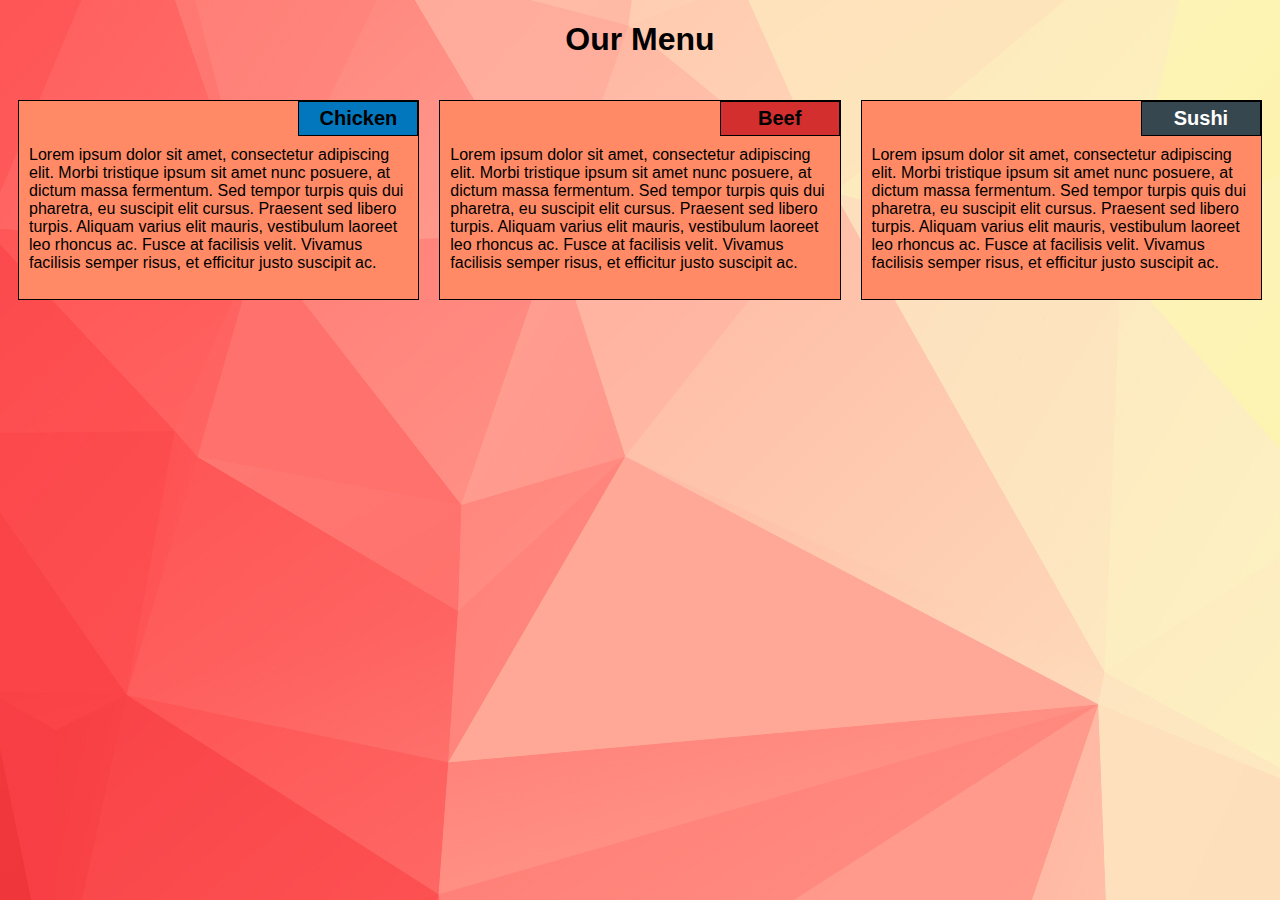
<file: module-2-soution/index.html>
<!DOCTYPE html>
<html>
<head>
	<meta charset="utf-8">

	<meta name="viewport" content="width=device-width, initial-scale=1">

	<link rel="stylesheet" type="text/css" href="css/styles.css">
	<title>Module 2 Solution</title>
</head>
<body>
	<h1>Our Menu</h1>
	<div class="row">
	<div class="container col-lg-4 col-md-6 col-sm-12">
		<section>
		<div id="chicken">
			Chicken
		</div>
		<p>
			Lorem ipsum dolor sit amet, consectetur adipiscing elit. Morbi tristique ipsum sit amet nunc posuere, at dictum massa fermentum. Sed tempor turpis quis dui pharetra, eu suscipit elit cursus. Praesent sed libero turpis. Aliquam varius elit mauris, vestibulum laoreet leo rhoncus ac. Fusce at facilisis velit. Vivamus facilisis semper risus, et efficitur justo suscipit ac. 
		</p>
		</section>
	</div>
	<div class="container col-lg-4 col-md-6 col-sm-12">
		<section>
		<div id="beef">
			Beef
		</div>
		<p>
			Lorem ipsum dolor sit amet, consectetur adipiscing elit. Morbi tristique ipsum sit amet nunc posuere, at dictum massa fermentum. Sed tempor turpis quis dui pharetra, eu suscipit elit cursus. Praesent sed libero turpis. Aliquam varius elit mauris, vestibulum laoreet leo rhoncus ac. Fusce at facilisis velit. Vivamus facilisis semper risus, et efficitur justo suscipit ac. 
		</p>
		</section>
	</div>
	<div class="container col-lg-4 col-md-12 col-sm-12">
		<section>
		<div id="sushi">
			Sushi
		</div>
		<p>
			Lorem ipsum dolor sit amet, consectetur adipiscing elit. Morbi tristique ipsum sit amet nunc posuere, at dictum massa fermentum. Sed tempor turpis quis dui pharetra, eu suscipit elit cursus. Praesent sed libero turpis. Aliquam varius elit mauris, vestibulum laoreet leo rhoncus ac. Fusce at facilisis velit. Vivamus facilisis semper risus, et efficitur justo suscipit ac. 
		</p>
		</section>
	</div>
	</div>
</body>
</html>
</file>
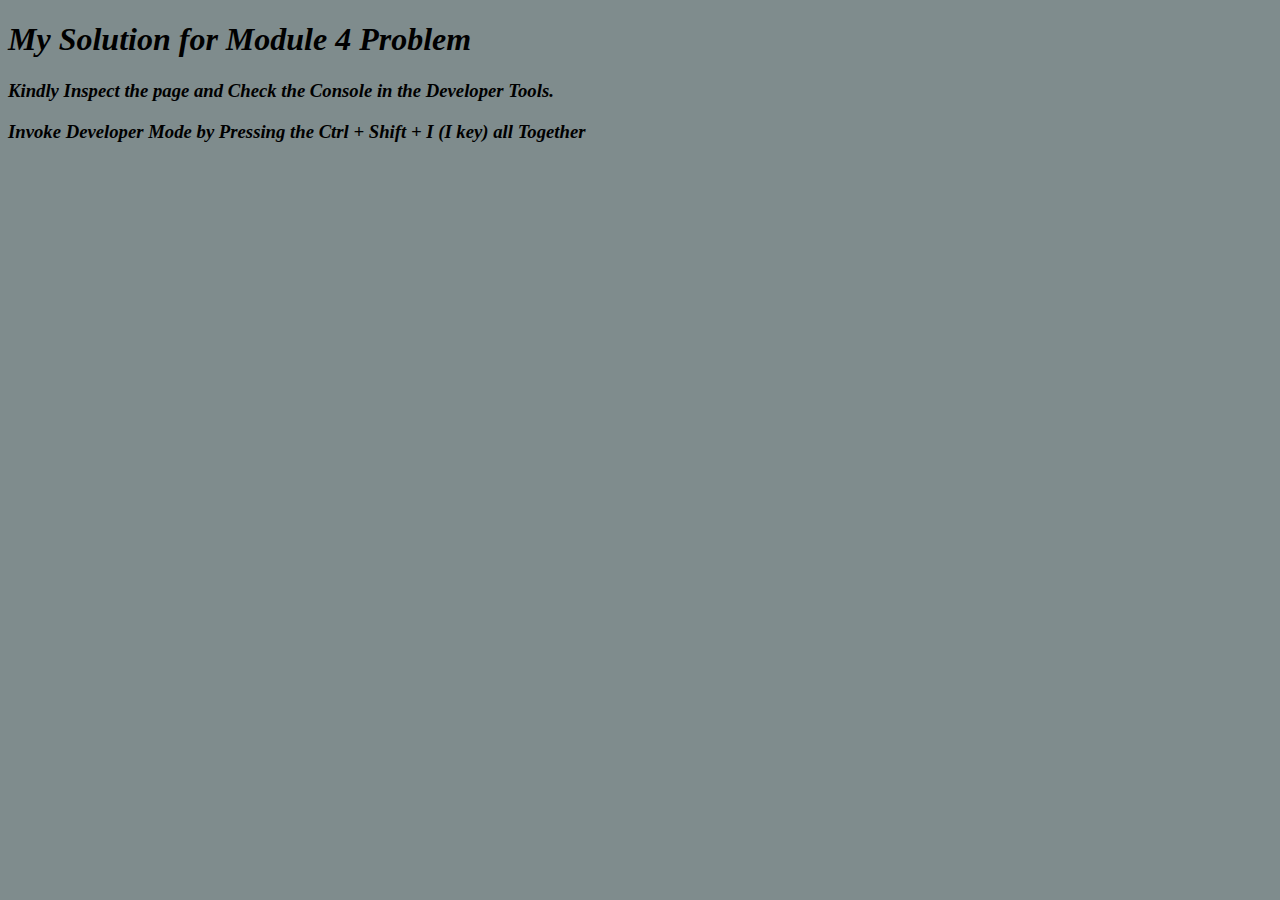
<file: module-4-solution/index.html>
<!DOCTYPE html>
<html>
<head>
  <meta charset="utf-8">
  <title>Solution to Module 4</title>
  <script>
    var names = [];
	</script>
  <script src="SpeakHello.js"></script>
  <script src="SpeakGoodBye.js"></script>
  <script src="script.js"></script>
</head>
<body bgcolor= #7f8c8d>
  <h1><i>My Solution for Module 4 Problem<i></h1>
  <h3>Kindly Inspect the page and Check the Console in the Developer Tools.</h3>
  <h3>Invoke Developer Mode by Pressing the Ctrl + Shift + I  (I key) all Together </h3>
</body>
</html>
</file>
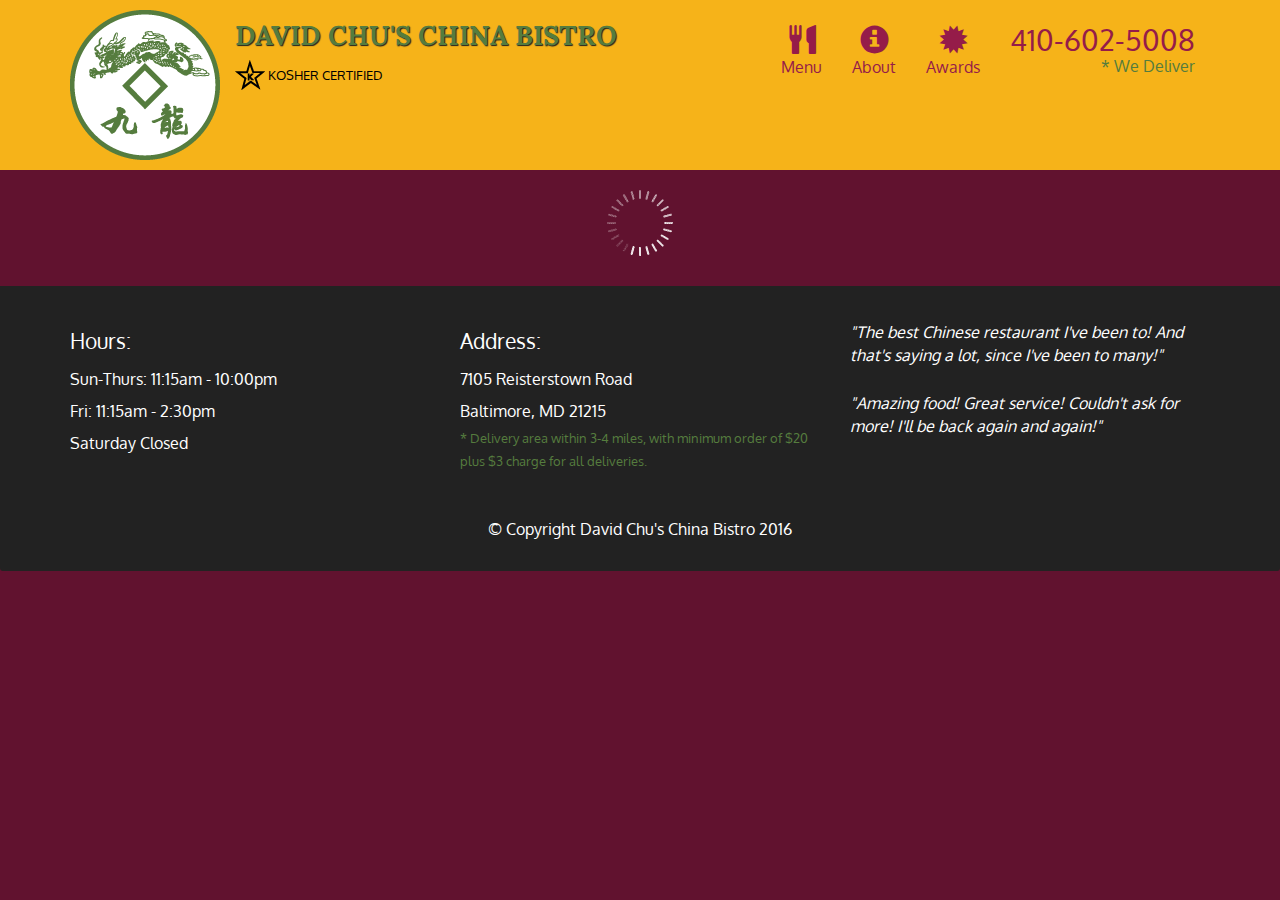
<file: module-5-solution/index.html>
<!doctype html>
<html lang="en">
  <head>
    <meta charset="utf-8">
    <meta http-equiv="X-UA-Compatible" content="IE=edge">
    <meta name="viewport" content="width=device-width, initial-scale=1">
    <title>David Chu's China Bistro</title>
    <link rel="stylesheet" href="css/bootstrap.min.css">
    <link rel="stylesheet" href="css/styles.css">
    <link href='https://fonts.googleapis.com/css?family=Oxygen:400,300,700' rel='stylesheet' type='text/css'>
    <link href='https://fonts.googleapis.com/css?family=Lora' rel='stylesheet' type='text/css'>
  </head>
<body>
  <header>
    <nav id="header-nav" class="navbar navbar-default">
      <div class="container">
        <div class="navbar-header">
          <a href="index.html" class="pull-left visible-md visible-lg">
            <div id="logo-img" alt="Logo image"></div>
          </a>

          <div class="navbar-brand">
            <a href="index.html"><h1>David Chu's China Bistro</h1></a>
            <p>
              <img src="images/star-k-logo.png" alt="Kosher certification">
              <span>Kosher Certified</span>
            </p>
          </div>

          <button id="navbarToggle" type="button" class="navbar-toggle collapsed" data-toggle="collapse" data-target="#collapsable-nav" aria-expanded="false">
            <span class="sr-only">Toggle navigation</span>
            <span class="icon-bar"></span>
            <span class="icon-bar"></span>
            <span class="icon-bar"></span>
          </button>
        </div>
        
        <div id="collapsable-nav" class="collapse navbar-collapse">
           <ul id="nav-list" class="nav navbar-nav navbar-right">
            <li id="navHomeButton" class="visible-xs active">
              <a href="index.html">
                <span class="glyphicon glyphicon-home"></span> Home</a>
            </li>
            <li id="navMenuButton">
              <a href="#" onclick="$dc.loadMenuCategories();">
                <span class="glyphicon glyphicon-cutlery"></span><br class="hidden-xs"> Menu</a>
            </li>
            <li>
              <a href="#">
                <span class="glyphicon glyphicon-info-sign"></span><br class="hidden-xs"> About</a>
            </li>
            <li>
              <a href="#">
                <span class="glyphicon glyphicon-certificate"></span><br class="hidden-xs"> Awards</a>
            </li>
            <li id="phone" class="hidden-xs">
              <a href="tel:410-602-5008">
                <span>410-602-5008</span></a><div>* We Deliver</div>
            </li>
          </ul><!-- #nav-list -->
        </div><!-- .collapse .navbar-collapse -->
      </div><!-- .container -->
    </nav><!-- #header-nav -->
  </header>

  <div id="call-btn" class="visible-xs">
    <a class="btn" href="tel:410-602-5008">
    <span class="glyphicon glyphicon-earphone"></span>
    410-602-5008
    </a>
  </div>
  <div id="xs-deliver" class="text-center visible-xs">* We Deliver</div>

  <div id="main-content" class="container"></div>

  <footer class="panel-footer">
    <div class="container">
      <div class="row">
        <section id="hours" class="col-sm-4">
          <span>Hours:</span><br>
          Sun-Thurs: 11:15am - 10:00pm<br>
          Fri: 11:15am - 2:30pm<br>
          Saturday Closed
          <hr class="visible-xs">
        </section>
        <section id="address" class="col-sm-4">
          <span>Address:</span><br>
          7105 Reisterstown Road<br>
          Baltimore, MD 21215
          <p>* Delivery area within 3-4 miles, with minimum order of $20 plus $3 charge for all deliveries.</p>
          <hr class="visible-xs">
        </section>
        <section id="testimonials" class="col-sm-4">
          <p>"The best Chinese restaurant I've been to! And that's saying a lot, since I've been to many!"</p>
          <p>"Amazing food! Great service! Couldn't ask for more! I'll be back again and again!"</p>
        </section>
      </div>
      <div class="text-center">&copy; Copyright David Chu's China Bistro 2016</div>
    </div>
  </footer>

  <!-- jQuery (Bootstrap JS plugins depend on it) -->
  <script src="js/jquery-2.1.4.min.js"></script>
  <script src="js/bootstrap.min.js"></script>
  <script src="js/ajax-utils.js"></script>
  <script src="js/script.js"></script>
</body>
</html>
</file>
<file: module-2-soution/css/styles.css>
/* Base Styles */

* {
	box-sizing: border-box;
}

h1 {
	font-family: sans-serif;
	color: #000000;
	text-align: center;
}

body {
	background-image: url("bground.jpg");

}

p {
	padding: 10px;
	margin: 0;
}

.container {
	border: none;
	margin-left: auto;
	margin-right: auto;
	margin-top: 10px;
	margin-bottom: 10px;
	padding: 10px;
}

section {
	border:	1px solid black;
	background-color: #FF8A65;
	width: 100%;
	height: 200px;
	font-family: Helvetica;
	color: black;
	position: relative;
	overflow: auto;
}

#chicken {
	border: 1px solid black;
	text-align: center;
	width: 30%;
	margin-left: 70%;
	font-family: Georgia,sans-serif;
	font-weight: bold;
	font-size: 125%;
	margin-bottom: 0;
	margin-top: 0;
	padding: 5px;
	background-color: #0277BD;
}

#beef {
	border: 1px solid black;
	text-align: center;
	width: 30%;
	margin-left: 70%;
	font-family: Georgia,sans-serif;
	font-weight: bold;
	font-size: 125%;
	margin-bottom: 0;
	margin-top: 0;
	padding: 5px;
	background-color: #d32f2f;
}

#sushi {
	border: 1px solid black;
	text-align: center;
	width: 30%;
	margin-left: 70%;
	font-family: Georgia,sans-serif;
	font-weight: bold;
	font-size: 125%;
	margin-bottom: 0;
	margin-top: 0;
	background-color: #37474F;
	color: white;
	padding: 5px;
}

.row {
	width: 100%;
}

/* Desktop view */

@media (min-width: 992px) {
  .col-lg-1, .col-lg-2, .col-lg-3, .col-lg-4, .col-lg-5, .col-lg-6, .col-lg-7, .col-lg-8, .col-lg-9, .col-lg-10, .col-lg-11, .col-lg-12 {
    float: left;
  }

  .col-lg-1 {
    width: 8.33%;
  }
  .col-lg-2 {
    width: 16.66%;
  }
  .col-lg-3 {
    width: 25%;
  }
  .col-lg-4 {
    width: 33.33%;
  }
  .col-lg-5 {
    width: 41.66%;
  }
  .col-lg-6 {
    width: 50%;
  }
  .col-lg-7 {
    width: 58.33%;
  }
  .col-lg-8 {
    width: 66.66%;
  }
  .col-lg-9 {
    width: 74.99%;
  }
  .col-lg-10 {
    width: 83.33%;
  }
  .col-lg-11 {
    width: 91.66%;
  }
  .col-lg-12 {
    width: 100%;
  }

}

/* Tablet view */

@media (min-width: 768px) and (max-width: 991px) {
  .col-md-1, .col-md-2, .col-md-3, .col-md-4, .col-md-5, .col-md-6, .col-md-7, .col-md-8, .col-md-9, .col-md-10, .col-md-11, .col-md-12 {
    float: left;
  }

  .col-md-1 {
    width: 8.33%;
  }
  .col-md-2 {
    width: 16.66%;
  }
  .col-md-3 {
    width: 25%;
  }
  .col-md-4 {
    width: 33.33%;
  }
  .col-md-5 {
    width: 41.66%;
  }
  .col-md-6 {
    width: 50%;
  }
  .col-md-7 {
    width: 58.33%;
  }
  .col-md-8 {
    width: 66.66%;
  }
  .col-md-9 {
    width: 74.99%;
  }
  .col-md-10 {
    width: 83.33%;
  }
  .col-md-11 {
    width: 91.66%;
  }
  .col-md-12 {
    width: 100%;
  }
}

/* Mobile view */

@media (max-width: 768px) {
  .col-sm-1, .col-sm-2, .col-sm-3, .col-sm-4, .col-sm-5, .col-sm-6, .col-sm-7, .col-sm-8, .col-sm-9, .col-sm-10, .col-sm-11, .col-sm-12 {
 	float: left;
  }

  .col-sm-1 {
    width: 8.33%;
  }
  .col-sm-2 {
    width: 16.66%;
  }
  .col-sm-3 {
    width: 25%;
  }
  .col-sm-4 {
    width: 33.33%;
  }
  .col-sm-5 {
    width: 41.66%;
  }
  .col-sm-6 {
    width: 50%;
  }
  .col-sm-7 {
    width: 58.33%;
  }
  .col-sm-8 {
    width: 66.66%;
  }
  .col-sm-9 {
    width: 74.99%;
  }
  .col-sm-10 {
    width: 83.33%;
  }
  .col-sm-11 {
    width: 91.66%;
  }
  .col-sm-12 {
    width: 100%;
  }
}
</file>
<file: module-5-solution/css/styles.css>
body {
  font-size: 16px;
  color: #fff;
  background-color: #61122f;
  font-family: 'Oxygen', sans-serif;
}

/** HEADER **/
#header-nav {
  background-color: #f6b319;
  border-radius: 0;
  border: 0;
}

#logo-img {
  background: url('../images/restaurant-logo_large.png') no-repeat;
  width: 150px;
  height: 150px;
  margin: 10px 15px 10px 0;
}

.navbar-brand {
  padding-top: 25px;
}
.navbar-brand h1 { /* Restaurant name */
  font-family: 'Lora', serif;
  color: #557c3e;
  font-size: 1.5em;
  text-transform: uppercase;
  font-weight: bold;
  text-shadow: 1px 1px 1px #222;
  margin-top: 0;
  margin-bottom: 0;
  line-height: .75;
}
.navbar-brand a:hover, .navbar-brand a:focus {
  text-decoration: none;
}
.navbar-brand p { /* Kosher cert */
  color: #000;
  text-transform: uppercase;
  font-size: .7em;
  margin-top: 15px;
}
.navbar-brand p span { /* Star-K */
  vertical-align: middle;
}

#nav-list {
  margin-top: 10px;
}
#nav-list a {
  color: #951C49;
  text-align: center;
}
#nav-list a:hover {
  background: #E7E7E7;
}
#nav-list a span {
  font-size: 1.8em;
}

#phone {
  margin-top: 5px;
}
#phone a { /* Phone number */
  text-align: right;
  padding-bottom: 0;
}
#phone div { /* We Deliver */
  color: #557c3e;
  text-align: right;
  padding-right: 15px;
}

.navbar-header button.navbar-toggle, .navbar-header .icon-bar {
  border: 1px solid #61122f;
}
.navbar-header button.navbar-toggle {
  clear: both;
  margin-top: -30px;
}
/* END HEADER */

/* FOOTER */
.panel-footer {
  margin-top: 30px;
  padding-top: 35px;
  padding-bottom: 30px;
  background-color: #222;
  border-top: 0;
}
.panel-footer div.row {
  margin-bottom: 35px;
}
#hours, #address {
  line-height: 2;
}
#hours > span, #address > span {
  font-size: 1.3em;
}
#address p {
  color: #557c3e;
  font-size: .8em;
  line-height: 1.8;
}
#testimonials {
  font-style: italic;
}
#testimonials p:nth-child(2) {
  margin-top: 25px;
}
/* END FOOTER */



/* HOME PAGE */
.container .jumbotron {
  box-shadow: 0 0 50px #3F0C1F;
  border: 2px solid #3F0C1F;
}

#menu-tile, #specials-tile, #map-tile {
  height: 250px;
  width: 100%;
  margin-bottom: 15px;
  position: relative;
  border: 2px solid #3F0C1F;
  overflow: hidden;
}
#menu-tile:hover, #specials-tile:hover, #map-tile:hover {
  box-shadow: 0 1px 5px 1px #cccccc;
}
#menu-tile {
  background: url('../images/menu-tile.jpg') no-repeat;
  background-position: center;
}
#specials-tile {
  background: url('../images/specials-tile.jpg') no-repeat;
  background-position: center;
}
#menu-tile span, #specials-tile span, #map-tile span {
  position: absolute;
  bottom: 0;
  right: 0;
  width: 100%;
  text-align: center;
  font-size: 1.6em;
  text-transform: uppercase;
  background-color: #000;
  color: #fff;
  opacity: .8;
}
/* END HOME PAGE */

/* MENU CATEGORIES PAGE */
.category-tile { 
  position: relative;
  border: 2px solid #3F0C1F;
  overflow: hidden;
  width: 200px;
  height: 200px;
  margin: 0 auto 15px;
}
.category-tile span {
  position: absolute;
  bottom: 0;
  right: 0;
  width: 100%;
  text-align: center;
  font-size: 1.2em;
  text-transform: uppercase;
  background-color: #000;
  color: #fff;
  opacity: .8;
}
.category-tile:hover {
  box-shadow: 0 1px 5px 1px #cccccc;
}

#menu-categories-title + div {
  margin-bottom: 50px;
}
/* END MENU CATEGORIES PAGE */

/* SINGLE CATEGORY PAGE */
.menu-item-tile {
  margin-bottom: 25px;
}
.menu-item-tile hr {
  width: 80%;
}
.menu-item-tile .menu-item-price {
  font-size: 1.1em;
  text-align: right;
  margin-top: -15px;
  margin-right: -15px;
}
.menu-item-tile .menu-item-price span {
  font-size: .6em;
}
.menu-item-photo {
  position: relative;
  border: 2px solid #3F0C1F; 
  overflow: hidden;
  padding: 0;
  margin-right: -15px;
  margin-left: auto;
  margin-bottom: 20px;
  max-width: 250px;
}
.menu-item-photo div {
  position: absolute;
  bottom: 0;
  right: 0;
  width: 80px;
  background-color: #557c3e;
  text-align: center;
}
.menu-item-description {
  padding-right: 30px;
}
h3.menu-item-title {
  margin: 0 0 10px;
}
.menu-item-details {
  font-size: .9em;
  font-style: italic;
}
/* END SINGLE CATEGORY PAGE */


/********** Large devices only **********/
@media (min-width: 1200px) {
  .container .jumbotron {
    background: url('../images/jumbotron_1200.jpg') no-repeat;
    height: 675px;
  }
}

/********** Medium devices only **********/
@media (min-width: 992px) and (max-width: 1199px) {
  /* Header */
  #logo-img {
    background: url('../images/restaurant-logo_medium.png') no-repeat;
    width: 100px;
    height: 100px;
    margin: 5px 5px 5px 0;
  }
  /* End Header */

  /* Home Page */
  .container .jumbotron {
    background: url('../images/jumbotron_992.jpg') no-repeat;
    height: 558px;
  }
  /* End Home Page */
}

/********** Small devices only **********/
@media (min-width: 768px) and (max-width: 991px) {
  /* Home Page */
  .container .jumbotron {
    background: url('../images/jumbotron_768.jpg') no-repeat;
    height: 432px;
  }
  /* End Home Page */
}

/********** Extra small devices only **********/
@media (max-width: 767px) {
  /* Header */
  .navbar-brand {
    padding-top: 10px;
    height: 80px;
  }
  .navbar-brand h1 { /* Restaurant name */
    padding-top: 10px;
    font-size: 5vw; /* 1vw = 1% of viewport width */
  }
  .navbar-brand p { /* Kosher cert */
    font-size: .6em;
    margin-top: 12px;
  }
  .navbar-brand p img { /* Star-K */
    height: 20px;
  }

  #collapsable-nav a { /* Collapsed nav menu text */
    font-size: 1.2em;
  }
  #collapsable-nav a span { /* Collapsed nav menu glyph */
    font-size: 1em;
    margin-right: 5px;
  }

  #call-btn > a {
    font-size: 1.5em;
    display: block;
    margin: 0 20px;
    padding: 10px;
    border: 2px solid #fff;
    background-color: #f6b319;
    color: #951c49;
  }
  #xs-deliver {
    margin-top: 5px;
    font-size: .7em;
    letter-spacing: .1em;
    text-transform: uppercase;
  }
  /* End Header */

  /* Footer */
  .panel-footer section {
    margin-bottom: 30px;
    text-align: center;
  }
  .panel-footer section:nth-child(3) {
    margin-bottom: 0; /* margin already exists on the whole row */
  }
  .panel-footer section hr {
    width: 50%;
  }
  /* End Footer */

  /* Home Page */
  .container .jumbotron {
    margin-top: 30px;
    padding: 0;
  }
  #menu-tile, #specials-tile {
    width: 360px;
    margin: 0 auto 15px;
  }

  .menu-item-photo {
    margin-right: auto;
  }
  .menu-item-tile .menu-item-price {
    text-align: center;
  }
  .menu-item-description {
    text-align: center;;
  }
}


/********** Super extra small devices Only :-) (e.g., iPhone 4) **********/
@media (max-width: 479px) {
  /* Header */
  .navbar-brand h1 { /* Restaurant name */
    padding-top: 5px;
    font-size: 6vw;
  }
  /* End Header */
  
  /* Home page */
  #menu-tile, #specials-tile {
    width: 280px;
    margin: 0 auto 15px;
  }

  .col-xxs-12 {
    position: relative;
    min-height: 1px;
    padding-right: 15px;
    padding-left: 15px;
    float: left;
    width: 100%;
  }
}
</file>
